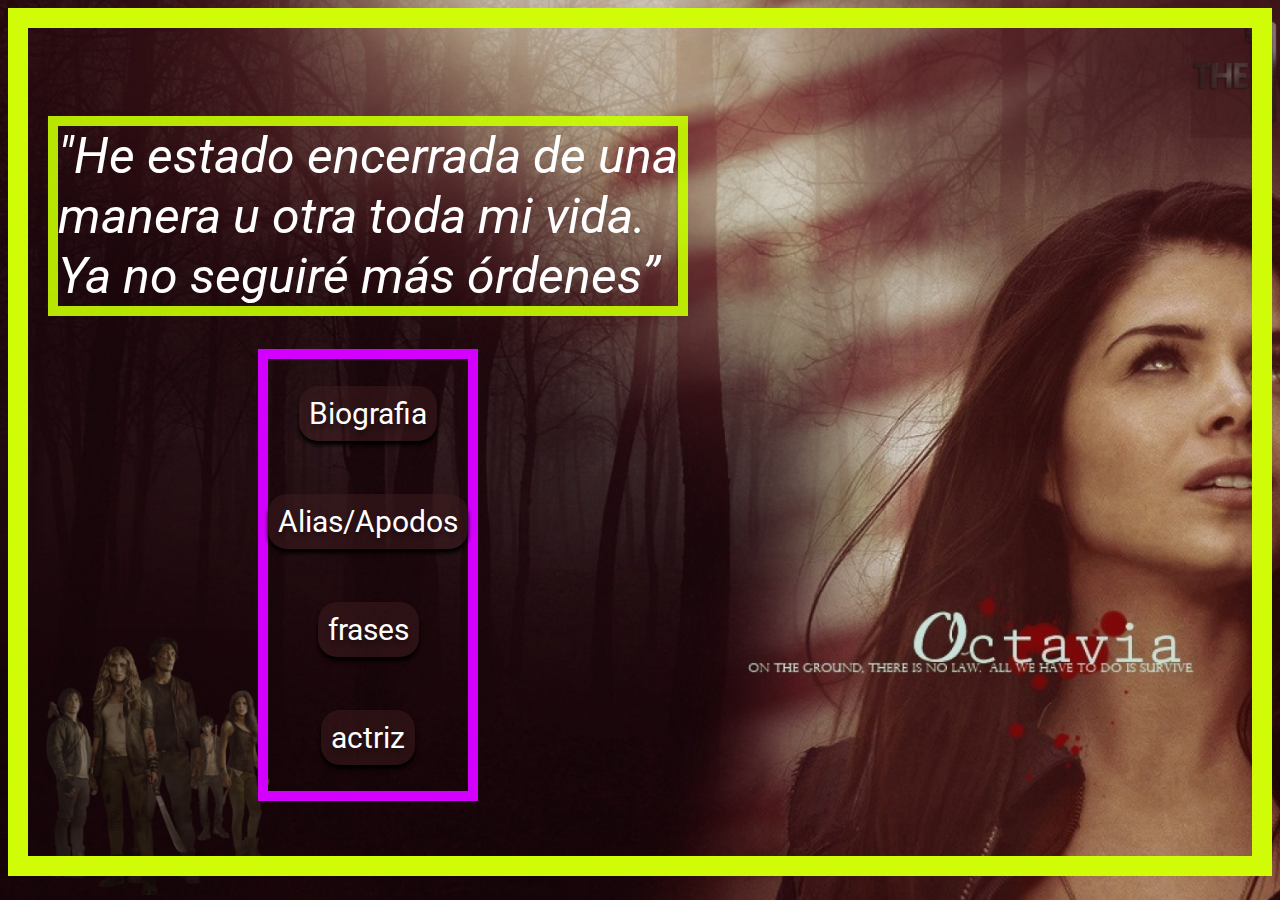
<file: index.html>
<!DOCTYPE html>
<html lang="es-Es">

<head>
    <meta charset="UTF-8">
    <meta name="author" content="Aliz Mejía" />
    <meta name="description" content="página sobre el personaje Octavia Blake en la serie los 100" />
    <meta name="keywords" content="the 100, Octavia, los 100" />
    <title>Octavia Blake</title>
    <link rel="shotcut icon" href="img/logo.png">
    <link rel="stylesheet" href="css/index.css" >
</head>

<body>

<audio src="img/The 100 Intro  Theme Song  Season 3.mp3" autoplay="autoplay" loop="loop" "></audio>


    <div class="container">
        <div class="titulo">
            <h1 class="frase">"He estado encerrada de una <br> manera u otra toda mi vida. <br> Ya no seguiré más
                órdenes”</h1>
            <div class="botones">
                <div>
                    <a href="biografia.html" class="button">Biografia</a>
                </div>
                <div>
                    <a href="apodos.html" class="button">Alias/Apodos</a>
                </div>
                <div>
                    <a href="frases.html" class="button">frases</a>
                </div>
                <div>
                    <a href="biografia.html" class="button">actriz</a>
                </div>
            </div>

        </div>
    </div>

</body>

</html>
</file>
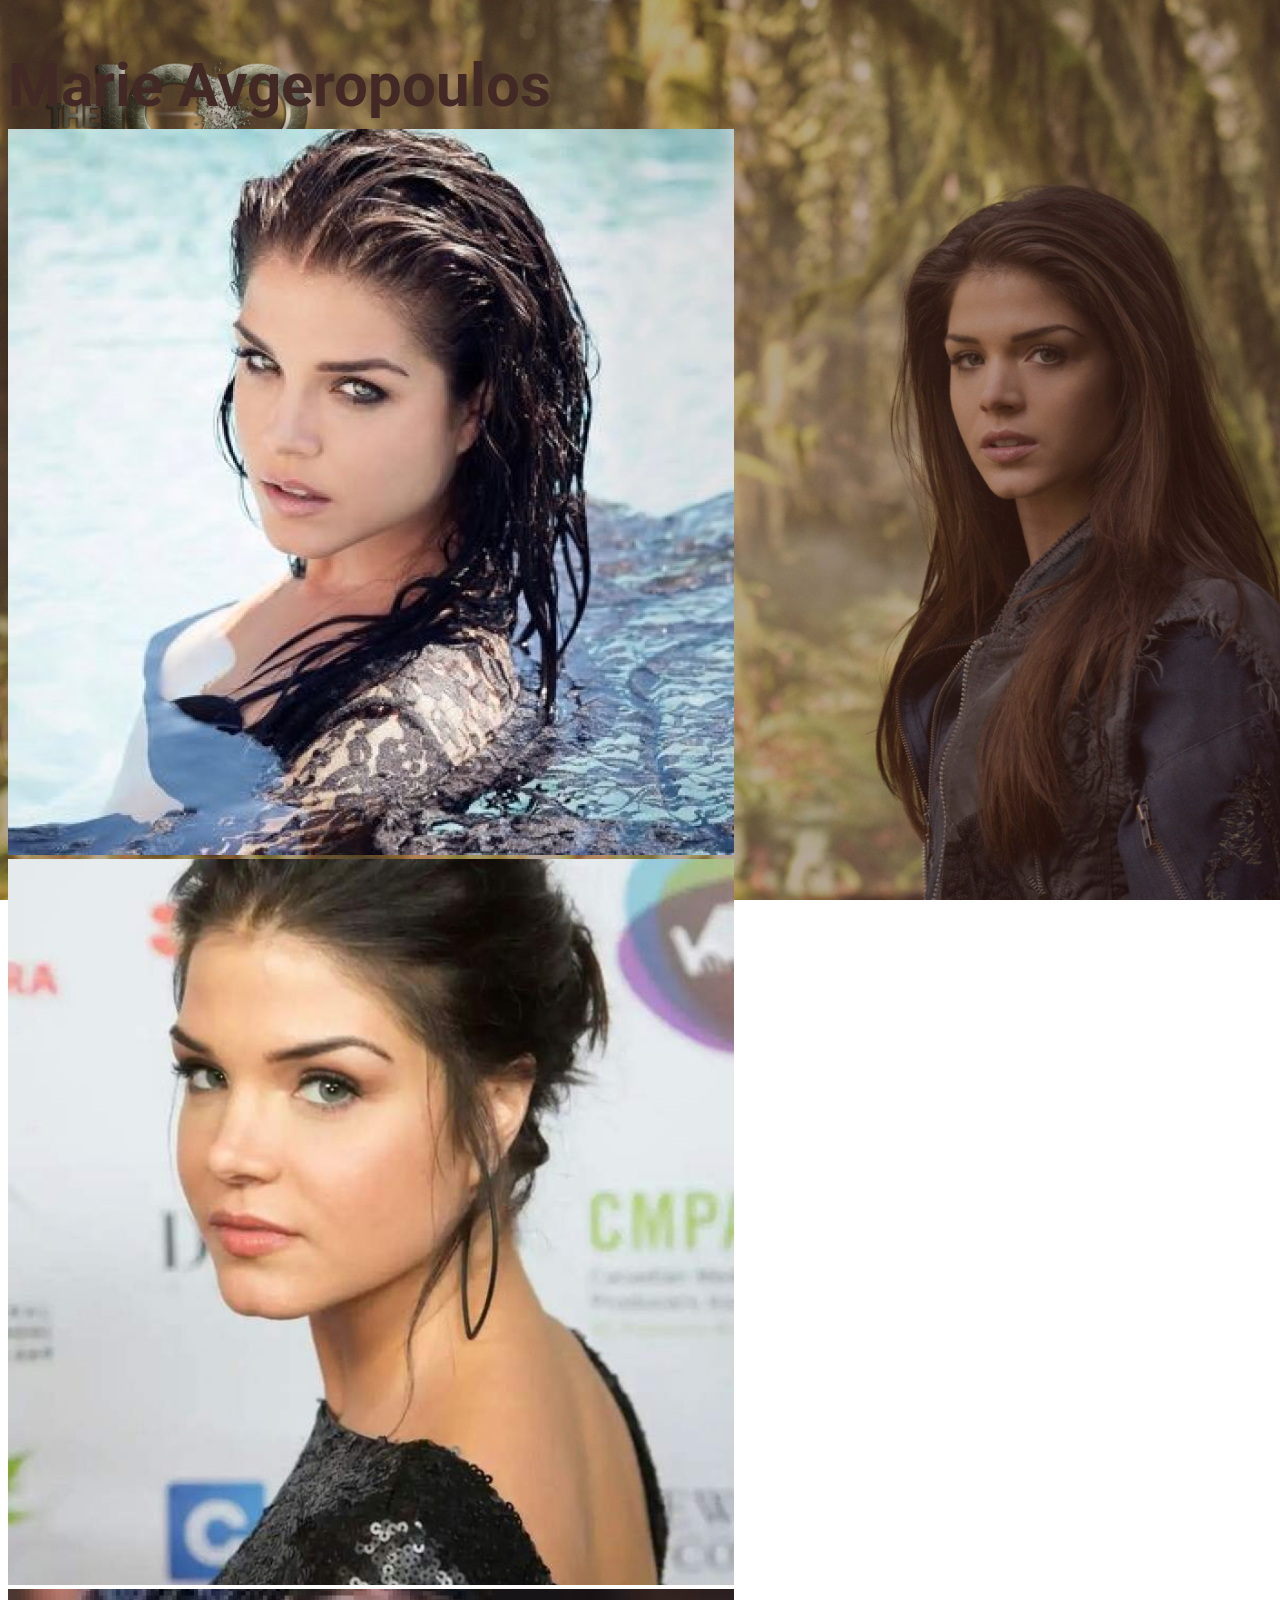
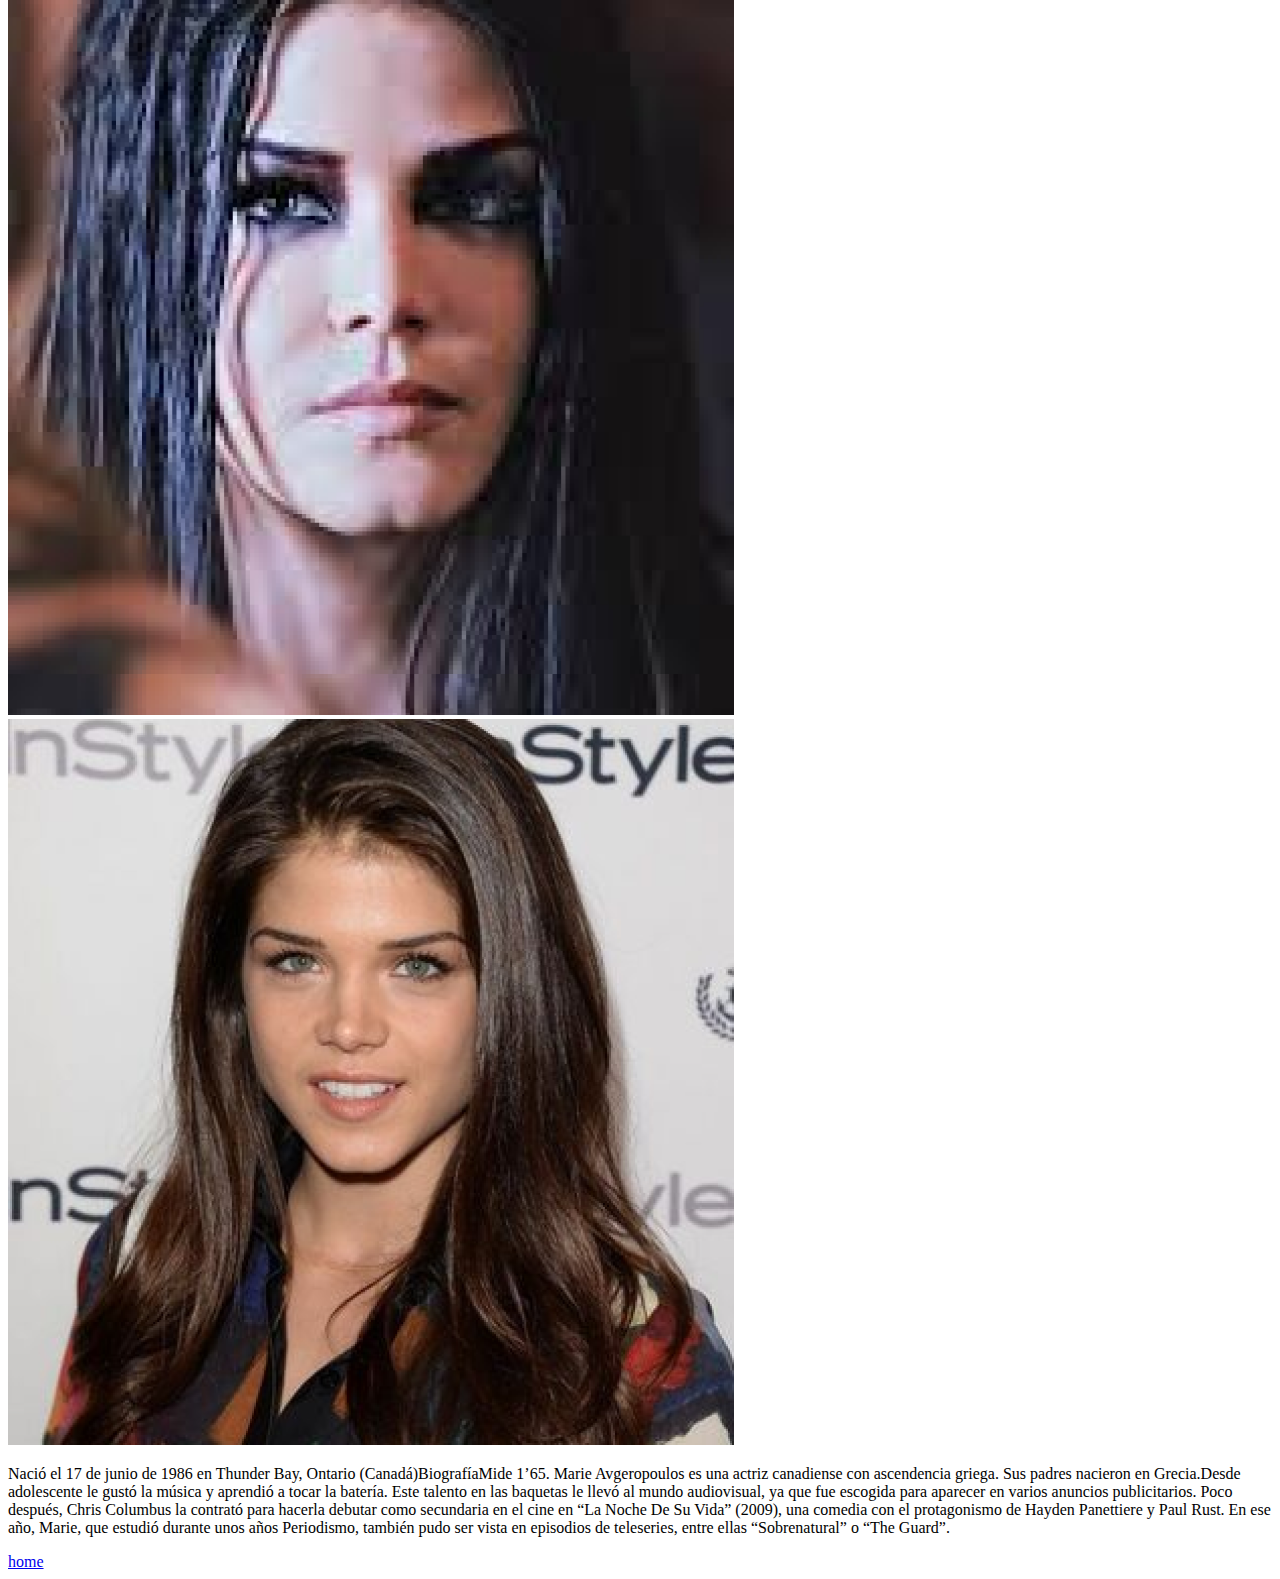
<file: actriz.html>
<!DOCTYPE html>
<html lang="es-Es">

<head>
    <meta charset="UTF-8">
    <meta name="author" content="Aliz Mejía" />
    <meta name="description" content="página sobre el personaje Octavia Blake en la serie los 100" />
    <meta name="keywords" content="the 100, Octavia, los 100" />
    <title>Apodos Octavia Blake</title>
    <link rel="shotcut icon" href="img/logo.png">
    <link rel="stylesheet" href="css/apodos.css">
</head>

<body>
    <audio src="img/The 100 Intro  Theme Song  Season 3.mp3" autoplay="autoplay" loop="loop" "></audio>

        <div id="clasac">

            <div><h1 class="name">Marie Avgeropoulos </h1> <br></div>
            <div id="foto">
                <div class="fotos">
                    <img src="img/1.png" alt="">
                    <img src="img/2.png" alt="">
                </div>
                    
                <div class="fotos">
                    <img src="img/3.png" alt="">
                    <img src="img/4.png" alt="">
                </div>
            </div>
            
            <div id="biografia">
            <p>
                Nació el 17 de junio de 1986 en Thunder Bay, Ontario (Canadá)BiografíaMide 1’65. Marie Avgeropoulos es una actriz canadiense con ascendencia griega. Sus padres nacieron en Grecia.Desde adolescente le gustó la música y aprendió a tocar la batería. Este talento en las baquetas le llevó al mundo audiovisual, ya que fue escogida para aparecer en varios anuncios publicitarios. Poco después, Chris Columbus la contrató para hacerla debutar como secundaria en el cine en “La Noche De Su Vida” (2009), una comedia con el protagonismo de Hayden Panettiere y Paul Rust. En ese año, Marie, que estudió durante unos años Periodismo, también pudo ser vista en episodios de teleseries, entre ellas “Sobrenatural” o “The Guard”.
            </p>
            </div>
        </div>
        <div class="botones">
            <div>
                <a href="index.html" class="buttonbio">home</a>
            </div>
        </div>

</body>

</html>
</file>
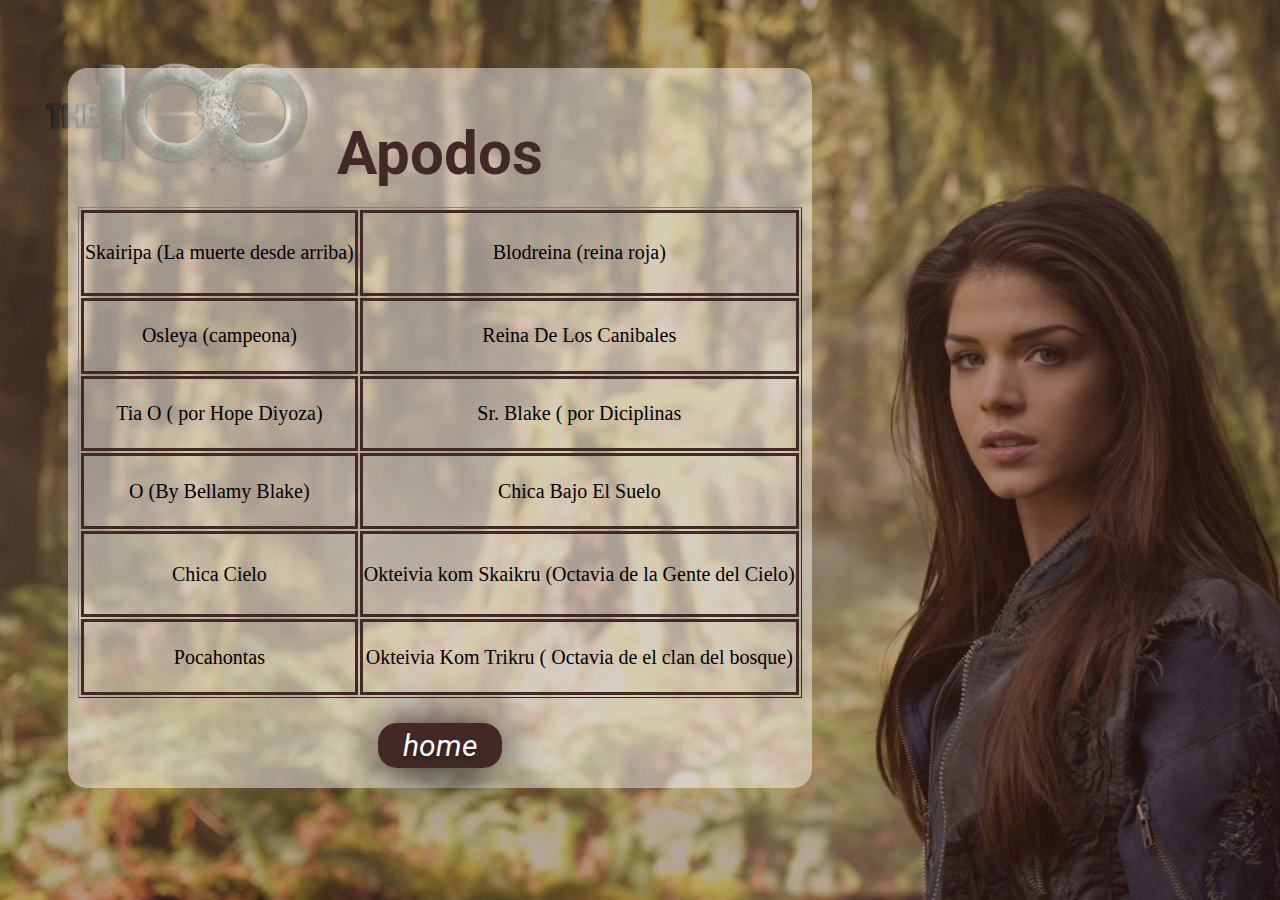
<file: apodos.html>
<!DOCTYPE html>
<html lang="es-Es">

<head>
    <meta charset="UTF-8">
    <meta name="author" content="Aliz Mejía" />
    <meta name="description" content="página sobre el personaje Octavia Blake en la serie los 100" />
    <meta name="keywords" content="the 100, Octavia, los 100" />
    <title>Apodos Octavia Blake</title>
    <link rel="shotcut icon" href="img/logo.png">
    <link rel="stylesheet" href="css/apodos.css">
</head>

<body>

    <div class="container">

        <div class="principal">
            <h1>Apodos</h1> <br>
            <table class="tablita" border="">
                <tr>
                    <td>ㅤSkairipa (La muerte desde arriba)ㅤ</td>
                    <td>Blodreina (reina roja)</td>
                </tr>

                <tr>
                    <td>Osleya (campeona)</td>
                    <td>Reina De Los Canibales</td>
                </tr>

                <tr>
                    <td>Tia O ( por Hope Diyoza)</td>
                    <td>Sr. Blake ( por Diciplinas</td>
                </tr>

                <tr>
                    <td>O (By Bellamy Blake)</td>
                    <td>Chica Bajo El Suelo</td>
                </tr>

                <tr>
                    <td>Chica Cielo</td>
                    <td>ㅤOkteivia kom Skaikru (Octavia de la Gente del Cielo)ㅤ</td>
                </tr>

                <tr>
                    <td>Pocahontas</td>
                    <td>Okteivia Kom Trikru ( Octavia de el clan del bosque)</td>
                </tr>
            </table>
                    <div class="botones">
                        <div>
                            <a href="index.html" class="button">home</a>
                        </div>
                    </div>
        </div>

    </div>


</body>

</html>
</file>
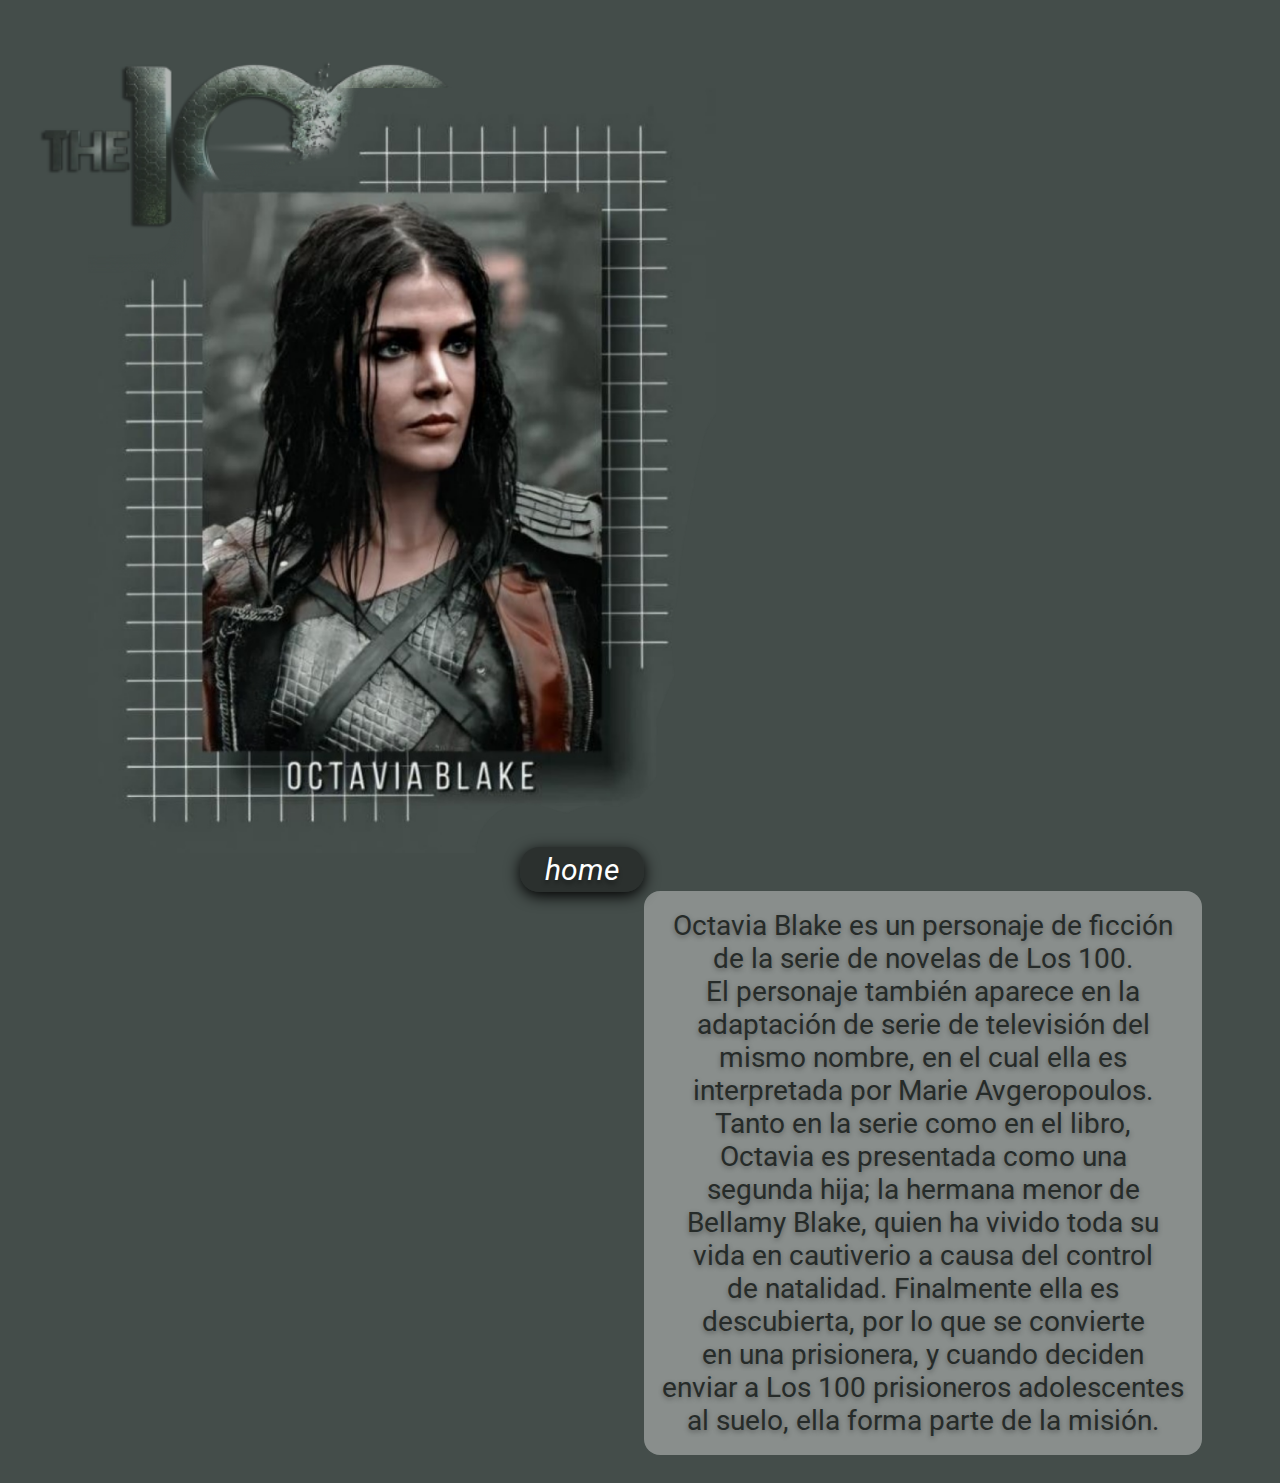
<file: biografia.html>
<!DOCTYPE html>
<html lang="es-Es">

<head>
    <meta charset="UTF-8">
    <meta name="author" content="Aliz Mejía" />
    <meta name="description" content="página sobre el personaje Octavia Blake en la serie los 100" />
    <meta name="keywords" content="the 100, Octavia, los 100" />
    <title> Biografia Octavia Blake</title>
    <link rel="shotcut icon" href="img/logo.png">
    <link rel="stylesheet" href="css/Biografia.css">
</head>

<body>

<audio src="img/The 100 Intro  Theme Song  Season 3.mp3" autoplay="autoplay" loop="loop" v></audio>


    <div class="container">
        <img src="img/OctaviaBio.png" alt="" class="imagen">
        <div>
            <p class="textbio">Octavia Blake es un personaje de ficción <br>
                de la serie de novelas de Los 100. <br>
                El personaje también aparece en la <br>
                adaptación de serie de televisión del <br>
                mismo nombre, en el cual ella es <br>
                interpretada por Marie Avgeropoulos. <br>
                Tanto en la serie como en el libro, <br>
                Octavia es presentada como una <br>
                segunda hija; la hermana menor de <br>
                Bellamy Blake, quien ha vivido toda su <br>
                vida en cautiverio a causa del control <br>
                de natalidad. Finalmente ella es <br>
                descubierta, por lo que se convierte <br>
                en una prisionera, y cuando deciden<br>
                enviar a Los 100 prisioneros adolescentes <br>
                al suelo, ella forma parte de la misión.</p>
        </div>
        <div class="botones">
            <div>
                <a href="index.html" class="button">home</a>
            </div>
        </div>
    </div>


</body>

</html>
</file>
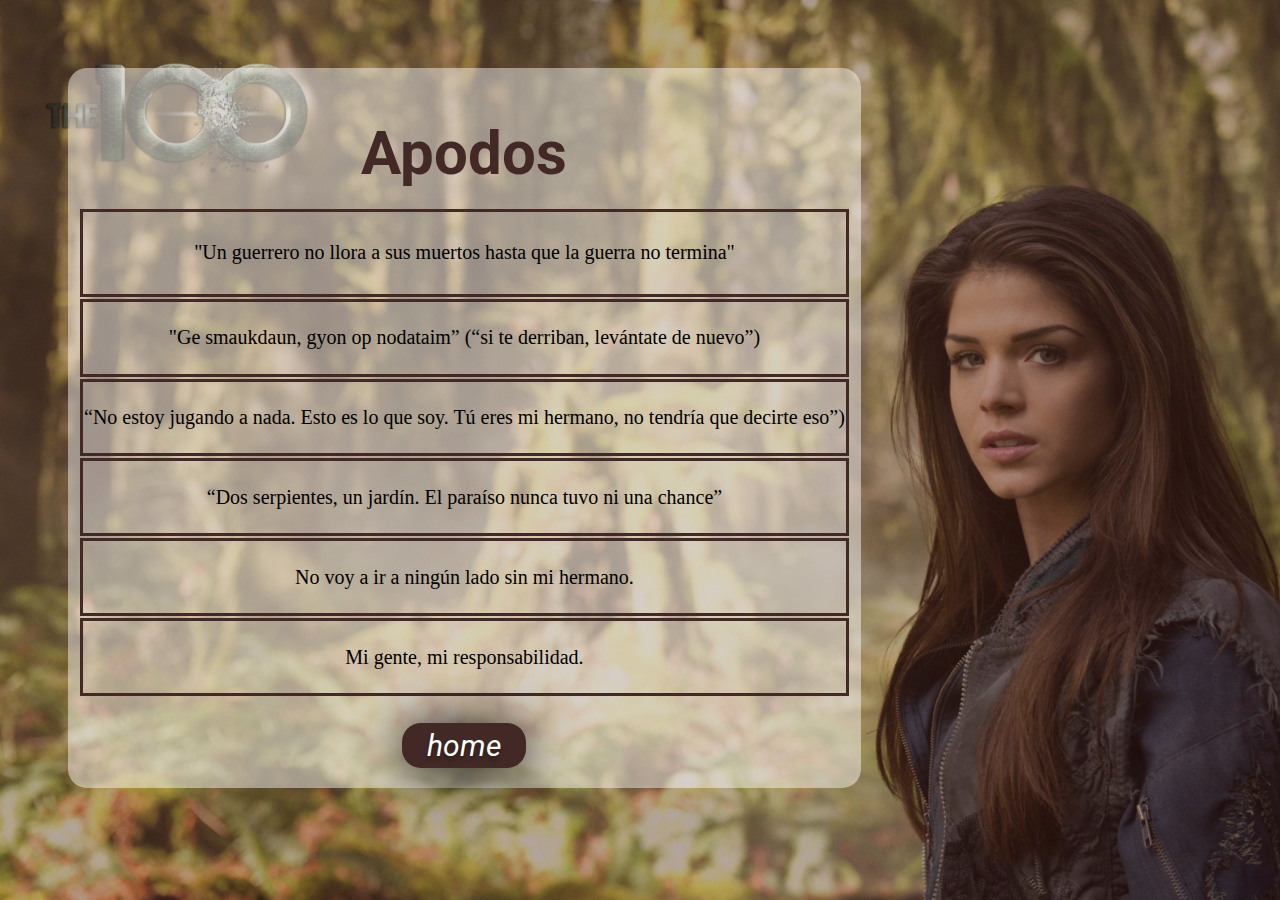
<file: frases.html>
<!DOCTYPE html>
<html lang="es-Es">

<head>
    <meta charset="UTF-8">
    <meta name="author" content="Aliz Mejía" />
    <meta name="description" content="página sobre el personaje Octavia Blake en la serie los 100" />
    <meta name="keywords" content="the 100, Octavia, los 100" />
    <title>Apodos Octavia Blake</title>
    <link rel="shotcut icon" href="img/logo.png">
    <link rel="stylesheet" href="css/apodos.css">
</head>

<body>

    <div class="container">

        <div class="principal">
            <h1>Apodos</h1> <br>
            <table class="tablita" 
                <tr>
                    <td>ㅤ"Un guerrero no llora a sus muertos hasta que la guerra no termina"ㅤ</td>
                </tr>

                <tr>
                    <td>"Ge smaukdaun, gyon op nodataim” (“si te derriban, levántate de nuevo”)</td>
                </tr>

                <tr>
                    <td>“No estoy jugando a nada. Esto es lo que soy. Tú eres mi hermano, no tendría que decirte eso”)</td>
                </tr>

                <tr>
                    <td>“Dos serpientes, un jardín. El paraíso nunca tuvo ni una chance”</td>
                </tr>

                <tr>
                    <td>No voy a ir a ningún lado sin mi hermano.</td>
                </tr>

                <tr>
                    <td>Mi gente, mi responsabilidad.</td>
                </tr>
            </table>
                    <div class="botones">
                        <div>
                            <a href="index.html" class="button">home</a>
                        </div>
                    </div>
        </div>

    </div>


</body>

</html>
</file>
<file: css/index.css>
@import url('https://fonts.googleapis.com/css2?family=Roboto:ital,wght@0,100;0,300;0,400;0,500;0,700;0,900;1,100;1,300;1,400;1,500;1,700;1,900&display=swap');

body {
    background-image: url("../img/Fondo.png");
    background-size: cover;
    background-attachment: fixed;
    background-repeat: no-repeat;
    
}

.container {
                border: #cffc06 20px solid;
    height: 92vh;
    display: flex;
    align-items: center;
}

.titulo {

                border: 10px  solid rgba(255, 0, 0, 0);
    display: flex;
    flex-direction: column;
    /*justify-content: space-around;*/


    align-items: center;

    padding: 10px;
                background-color: rgba(0, 255, 255, 0);
    height: 80vh;
    float: left;
}

.frase {
    font-family: Roboto;
    font-style: italic;
    font-weight: normal;
    font-size: 50px;
    line-height: 60px;
    border: 10px  solid rgba(200, 255, 0, 0.897);

    color: #FFFFFF;
    
}

.button {
    
    border-radius: 19px;
    color: #FFFFFF;
    text-shadow: 0px 4px 4px rgba(0, 0, 0, 0.342);
    font-size:30px;
    font-family: Roboto;
    font-style: normal;
    text-decoration: none;

    background: rgba(66, 30, 33, 0.45);
    box-shadow: 0px 4px 4px #000000;

    /*background-color: #fc060669;*/
    /*padding-left: 25px;
    padding-right: 25px;
    padding-top: 5px;
    padding-bottom: 5px;
    margin: auto 20px;*/


    display: flex;
    flex-direction: column;
    align-items: flex-start;
    padding: 10px;
}

.button:hover {
    background: #ffffffda;
    box-shadow: 0px 4px 4px #ffffff17;
    border-radius: 19px;
    color: #000000;
    font-family: Roboto;
    font-style: italic;
}
.botones{
    display: flex;
    align-items: center;
    flex-direction: column;
    justify-content: space-around;
    border: 10px  solid rgb(212, 0, 255);
    height: 60%;
}
</file>
<file: css/apodos.css>
@import url('https://fonts.googleapis.com/css2?family=Roboto:ital,wght@0,100;0,300;0,400;0,500;0,700;0,900;1,100;1,300;1,400;1,500;1,700;1,900&display=swap');

body {
    background-image: url("../img/FonApo.png");
    background-size: cover;
    background-attachment: fixed;
    background-repeat: no-repeat;
}

.container {
                        /*border: 10px solid rgb(123, 255, 0);*/
    height: 80vh;
    padding: 60px;
    display: flex;

}

.principal{
    
                        /*border: 10px solid #d67609;*/
    background-color: #ffffff75;
    display: flex;
    justify-content: center;
    align-items: center;
    flex-direction: column;
    border-radius: 19px;
}

h1{
                        /*border: 10px solid rgba(69, 4, 189, 0.993);*/
    color: #422925;
    font-style: normal;
    font-family: Roboto;
    margin-top: 50PX;
    font-size: 60px;
    margin-bottom: -10px;
    
}

.tablita {
    float: left;
    color: #000000;
    background-color: rgba(0, 255, 255, 0);
    font-size: 20px;    
    margin: 10px;
    flex-grow: 1;
    text-align: center;
    
    
}

td{
    border: #422925 3px solid;
}


.button {
    border-radius: 19px;
    color: #FFFFFF;
    text-shadow: 0px 4px 4px rgba(0, 0, 0, 0.342);
    font-size: 30px;
    font-family: Roboto;
    font-style: italic;
    text-decoration: none;


    background: #422925;
    box-shadow: 0px 4px 50px #000000;

    /*background-color: #fc060669;*/
    padding-left: 25px;
    padding-right: 25px;
    padding-top: 5px;
    padding-bottom: 5px;
    float: right;
    margin-top: 15px;
    margin-bottom: 20px;
}

.button:hover {
    background: #ffffffda;
    box-shadow: 0px 4px 4px #ffffff17;
    border-radius: 19px;
    color: #000000;
    font-family: Roboto;
    font-style: italic;
}
</file>
<file: css/Biografia.css>
@import url('https://fonts.googleapis.com/css2?family=Roboto:ital,wght@0,100;0,300;0,400;0,500;0,700;0,900;1,100;1,300;1,400;1,500;1,700;1,900&display=swap');

body {
    background-image: url("../img/FonBio.png");
    background-size: cover;
    background-attachment: scroll;
    background-repeat: no-repeat;
}

.container{
    border: 10px  solid rgba(123, 255, 0, 0);
    height: 80vh;
    align-items: center;
    padding: 60px;
    
}

.imagen{
    max-height: 85vh;
    border: 10px  solid rgba(255, 0, 0, 0);
    float: left;
}

.textbio{
    color: #262b29;
    text-align: center;
    font-family: Roboto;
    font-size: 28px;
    border: 10px  solid rgba(231, 255, 11, 0);
    text-shadow: 0px 2px 5px rgba(0, 0, 0, 0.342);
    max-height: 35rem;
    max-width: 50rem;
    float: right;
    background-color: #ffffff5e;
    border-radius: 1rem;
    padding: 0.5rem;
}

.button {
    border-radius: 19px;
    color: #ffffff;
    text-shadow: 0px 4px 4px rgba(0, 0, 0, 0.342);
    font-size: 30px;
    font-family: Roboto;
    font-style: italic;
    text-decoration: none;
    margin-top: -1rem;

    background: #0000005e;
    box-shadow: 0px 4px 15px #000000;

    /*background-color: #fc060669;*/
    padding-left: 25px;
    padding-right: 25px;
    padding-top: 5px;
    padding-bottom: 5px;
    float: right;
}

.button:hover {
    background: #ffffffda;
    box-shadow: 0px 4px 4px #ffffff17;
    border-radius: 19px;
    color: #000000;
    font-family: Roboto;
    font-style: italic;
}
</file>
